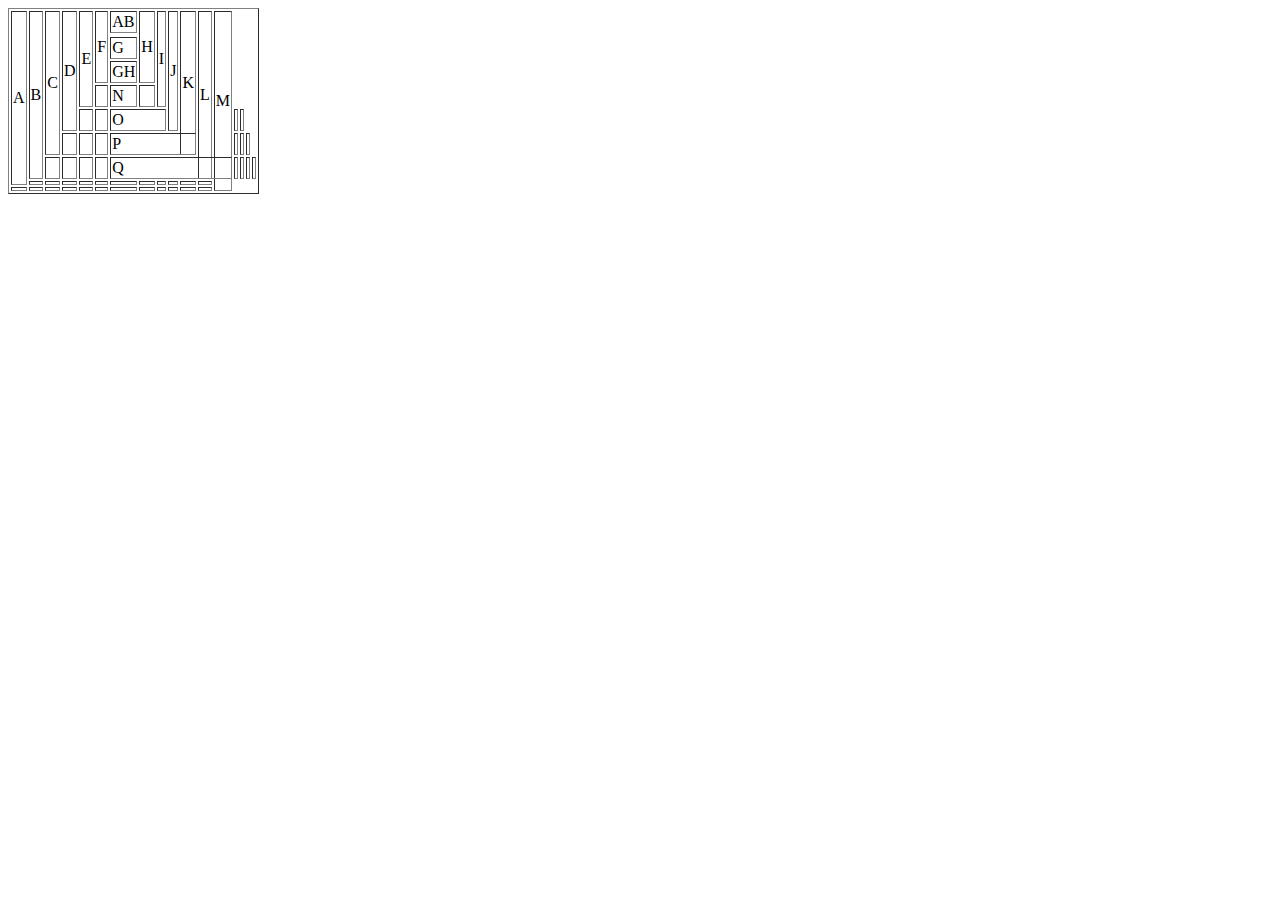
<file: index.html>
<!DOCTYPE html>
<html lang="en">
<head>
    <meta charset="UTF-8">
    <meta http-equiv="X-UA-Compatible" content="IE=edge">
    <meta name="viewport" content="width=device-width, initial-scale=1.0">
    <title>Document</title>
</head>
<body>
    <table border="1">
        <tr>
            <td rowspan="9">A</td>
            <td rowspan="8">B</td>
            <td rowspan="7">C</td>
            <td rowspan="6">D</td>
            <td rowspan="5">E</td>
            <td rowspan="4">F</td>
            <td colspan="1">AB</td>
            <td rowspan="4">H</td>
            <td rowspan="5">I</td>
            <td rowspan="6">J</td>
            <td rowspan="7">K</td>
            <td rowspan="8">L</td>
            <td rowspan="10">M</td>
        </tr>
        <tr>
            <!-- <td></td> -->
            <!-- <td></td> -->
            <!-- <td></td>
            <td></td>
            <td></td>
            <td></td>
            <td></td>
            <td></td>
            <td></td>
            <td></td>
            <td></td>
            <td></td>
            <td></td> -->
        </tr>
        <tr>
            <!-- <td></td>
            <td></td> -->
            <!-- <td></td>
            <td></td>
            <td></td>
            <td></td>
            <td></td>
            <td></td>
            <td></td>
            <td></td>
            <td></td> -->
            <!-- <td></td> -->
            <td colspan="1">G</td>
        </tr>
        <tr>
            <!-- <td></td>
            <td></td>
            <td></td>
            <td></td>
            <td></td>
            <td></td>
            <td></td>
            <td></td>
            <td></td>
            <td></td>
            <td></td>
            <td></td> -->
            <td colspan="1">GH</td>
        </tr>
        <tr>
            <!-- <td></td>
            <td></td>
            <td></td>
            <td></td>
            <td></td>
            <td></td>
            <td></td>
            <td></td>
            <td></td>
            <td></td> -->
            <td></td>
            <td colspan="1">N</td>
            <td></td>
        </tr>
        <tr>
            <!-- <td></td>
            <td></td>
            <td></td>
            <td></td>
            <td></td>
            <td></td>
            <td></td>
            <td></td> -->
            <td></td>
            <td></td>
            <td colspan="3">O</td>
            <td></td>
            <td></td>
        </tr>
        <tr>
            <!-- <td></td>
            <td></td>
            <td></td>
            <td></td>
            <td></td>
            <td></td> -->
            <td></td>
            <td></td>
            <td></td>
            <td colspan="5">P</td>
            <td></td>
            <td></td>
            <td></td>
        </tr>
        <tr>
            <!-- <td></td>
            <td></td>
            <td></td>
            <td></td> -->
            <td></td>
            <td></td>
            <td></td>
            <td></td>
            <td colspan="7">Q</td>
            <td></td>
            <td></td>
            <td></td>
            <td></td>
        </tr>
        <tr>
            <!-- <td></td>
            <td></td> -->
            <td></td>
            <td></td>
            <td></td>
            <td></td>
            <td></td>
            <td></td>
            <td></td>
            <td></td>
            <td></td>
            <td></td>
            <td></td>
        </tr>
        <tr>
            <!-- <td></td> -->
            <td></td>
            <td></td>
            <td></td>
            <td></td>
            <td></td>
            <td></td>
            <td></td>
            <td></td>
            <td></td>
            <td></td>
            <td></td>
            <td></td>
        </tr>
        
    </table>
</body>
</html>
</file>
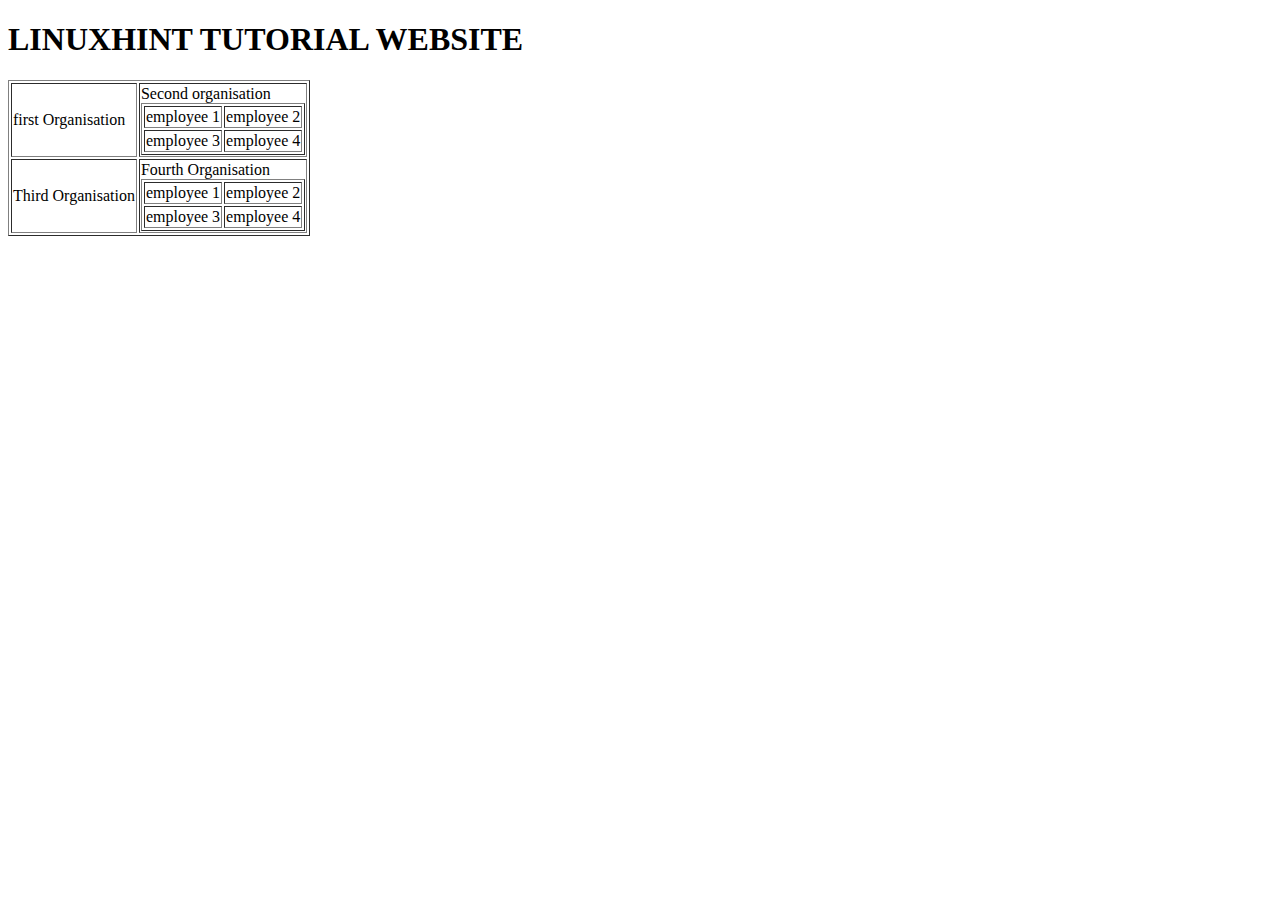
<file: abc.html>
<!DOCTYPE html>
<html lang="en">
<head>
    <meta charset="UTF-8">
    <meta http-equiv="X-UA-Compatible" content="IE=edge">
    <meta name="viewport" content="width=device-width, initial-scale=1.0">
    <title>Document</title>
</head>
<body>
    <h1>LINUXHINT TUTORIAL WEBSITE</h1>
    
    <table border="1">
        <tr>
            <td>first Organisation</td>
            <td>Second organisation
                <table border="1">
                    <tr>
                        <td>employee 1</td>
                        <td>employee 2</td>
                    </tr>
                    <tr>
                        <td>employee 3</td>
                        <td>employee 4</td>
                    </tr>
                </table>
            </td>
        </tr>
        <tr>
            <td>Third Organisation</td>
            <td>Fourth Organisation
                <table border="1">
                    <tr>
                        <td>employee 1</td>
                        <td>employee 2</td>
                    </tr>
                    <tr>
                        <td>employee 3</td>
                        <td>employee 4</td>
                    </tr>
                </table>
            </td>
        </tr>
    </table>
</body>
</html>
</file>
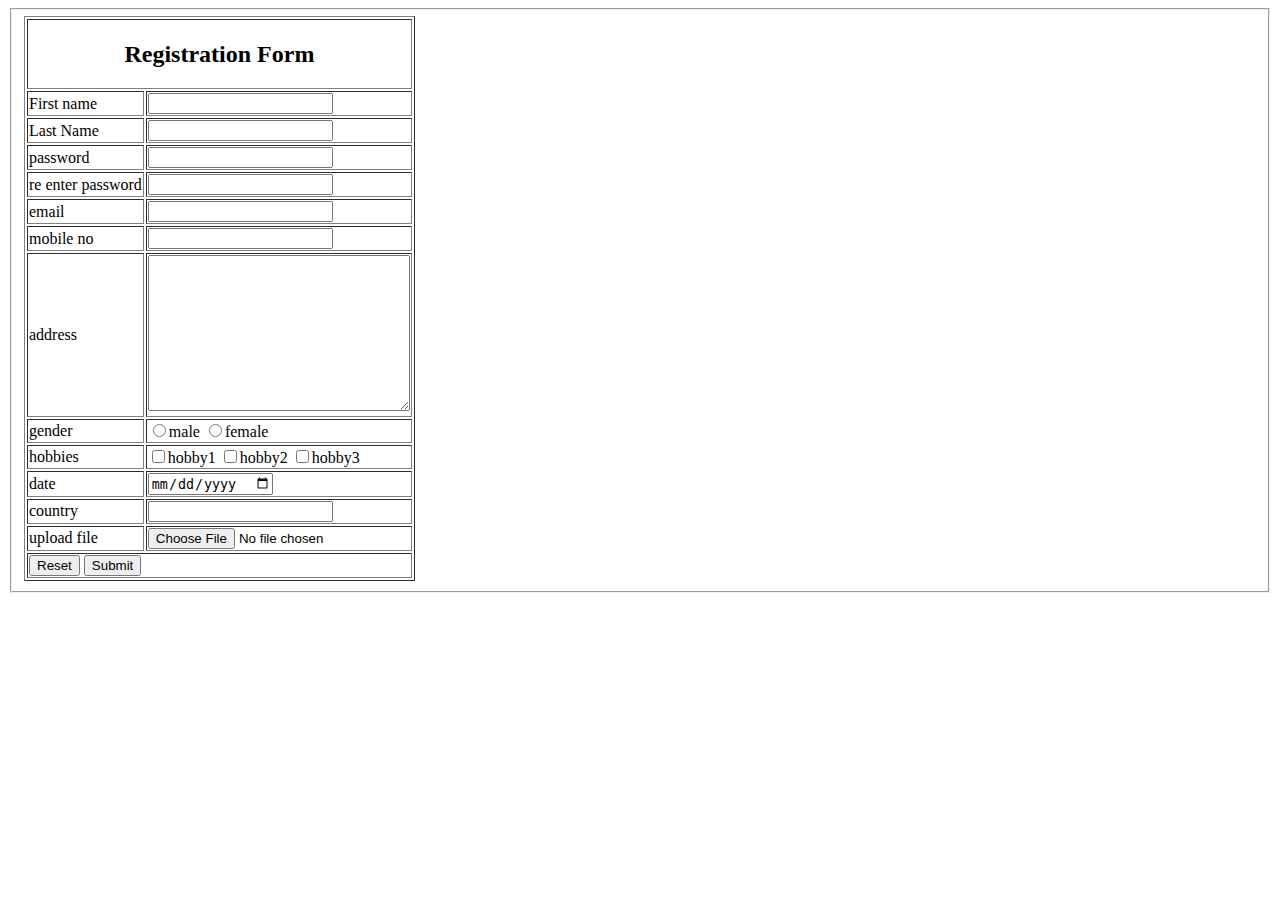
<file: meet.html>
<!DOCTYPE html>
<html lang="en">
<head>
    <meta charset="UTF-8">
    <meta http-equiv="X-UA-Compatible" content="IE=edge">
    <meta name="viewport" content="width=device-width, initial-scale=1.0">
    <title>Document</title>
</head>
<body>
    <fieldset>
        <table border="1">
            <form action="">
                <tr>
                    <th colspan="2"><h2>Registration Form</h2></th>
                    </tr>
                    <tr>
                    <td><label for="">First name</label></td>
                    <td><input type="text" name="" id=""></td>
                    </tr>
                    <tr>
                    <td><label for="">Last Name</label></td>
                    <td><input type="text" name="" id=""></td>
                </tr>
                <tr>
                   <td><label for="">password</label></td>
                   <td><input type="text" name="" id=""></td>
                </tr>
                <tr>
                    <td><label for="">  re enter password</label></td>
                    <td><input type="text" name="" id=""></td>
                </tr>
                <tr>
                    <td><label for="">email</label></td>
                    <td><input type="text" name="" id=""></td>

                    
                </tr>
                <tr>
                    <td><label for="">mobile no</label></td>
                    <td><input type="text" name="" id=""></td>  
                </tr>
                <tr>
                    <td><label for="">address</label></td>
                    <td><textarea name="" id="" cols="30" rows="10"></textarea> 
                </tr>
                <tr>
                    <td>gender</td>
                    <td><input type="radio" name="gender" id="abc">male
                        <input type="radio" name="gender" id="" >female</td>  

                </tr>
              <tr>
                <td>hobbies</td>
                <td><input type="checkbox" name="hobbies" id="">hobby1
                    <input type="checkbox" name="hobbies" id="">hobby2
                    <input type="checkbox" name="hobbies" id="">hobby3</td>
              </tr>
              <tr>
                <td>date</td>
                <td><input type="date" name="" id=""></td>
              </tr>
              <tr>
                <td>country</td>
                <td><input type="country" name="" id=""></td>
                        
              </tr>
              <tr>
                <td>upload file</td>
                <td><input type="file" name="" id=""></td>
              </tr>
              <tr>
               <td colspan="2">
                <input type="reset" name="" id="">
                <input type="submit" name="" id="">
               </td>
              
               </td>
              </tr>
            </form>
           
        </table>
    </fieldset>
</body>
</html>
</file>
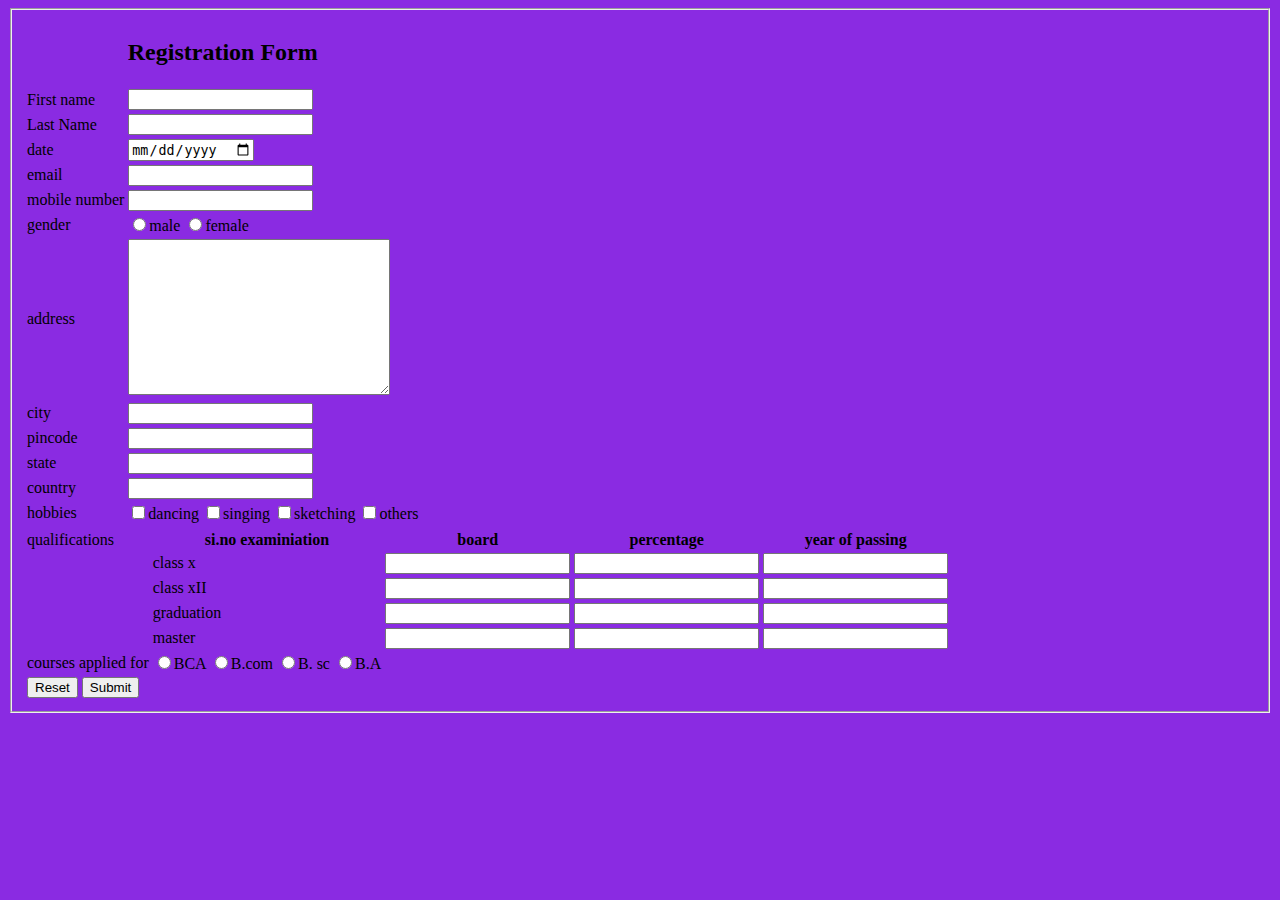
<file: table.html>
<!DOCTYPE html>
<html lang="en">
<head>
    <meta charset="UTF-8">
    <meta http-equiv="X-UA-Compatible" content="IE=edge">
    <meta name="viewport" content="width=device-width, initial-scale=1.0">
    <title>Document</title>
</head>
<body style="background-color: blueviolet;">
    
        <fieldset>
            <table border="0">
                <form action="">
                    <tr>
                        <th colspan="2"><h2>Registration Form</h2></th>
                        </tr>
                        <tr>
                        <td><label for="">First name</label></td>
                        <td><input type="text" name="" id=""></td>
                        </tr>
                        <tr>
                        <td><label for="">Last Name</label></td>
                        <td><input type="text" name="" id=""></td>
                    </tr>
                    <tr>
                        <td>date</td>
                        <td><input type="date" name="" id=""></td>
                      </tr>
                      <tr>
                        <td><label for="">email</label></td>
                        <td><input type="text" name="" id=""></td>
    
                        
                    </tr>
                    <tr>
                        <td>mobile number</td>
                        <td><input type="text" name="" id=""></td>
                    </tr>
                    <tr>
                        <td>gender</td>
                    <td><input type="radio" name="gender" id="abc">male
                        <input type="radio" name="gender" id="" >female</td>  

                    </tr>
                     <tr>
                        <td><label for="">address</label></td>
                        <td><textarea name="" id="" cols="30" rows="10"></textarea></td>
                     </tr>
                     <tr>
                        <td>city</td>
                        <td><input type="text" name="" id=""></td>
                    </tr>
                    <tr>
                        <td>pincode</td>
                        <td><input type="text" name="" id=""></td>
                    </tr>
                      <tr>
                        <td>state</td>
                        <td><input type="text" name="" id=""></td>
                    </tr>
                    <tr>
                        <td>country</td>
                        <td><input type="text" name="" id=""></td>
                    </tr>
                    <tr>
                        <td>hobbies</td>
                        <td><input type="checkbox" name="hobbies" id="">dancing
                            <input type="checkbox" name="hobbies" id="">singing
                            <input type="checkbox" name="hobbies" id="">sketching
                            <input type="checkbox" name="hobbies" id="">others</td>
                            <tr>
                                <table border="0">
                                <td><label for="">qualifications</label></td>
                                <th>si.no examiniation</th>
                                <th> board</th>
                                <th>percentage</th>
                                <th>year of passing</th>
                            </tr>
                            <tr>
                                <td></td>
                                <td> class x</td>
                                <td><input type="text" name="" id=""></td>
                                <td><input type="text" name="" id=""></td>
                                <td><input type="text" name="" id=""></td>
                                
                                
                                
                            </tr>
                            <tr>
                                <td></td>
                                <td>class xII</td>
                                <td><input type="text" name="" id=""></td>
                                <td><input type="text" name="" id=""></td>
                                <td><input type="text" name="" id=""></td>
                                

                            </tr>
                            <tr>
                                <td></td>
                                <td>graduation</td>
                                <td><input type="text" name="" id=""></td>
                                <td><input type="text" name="" id=""></td>
                                <td><input type="text" name="" id=""></td>
                                

                            </tr>

                            <tr>
                                <td></td>
                                <td>master</td>
                                <td><input type="text" name="" id=""></td>
                                <td><input type="text" name="" id=""></td>
                                <td><input type="text" name="" id=""></td>
                                

                            </tr>
                            <td>courses applied for </td>
                            <td><input type="radio" name="hobbies" id="">BCA
                                <input type="radio" name="hobbies" id="">B.com
                                <input type="radio" name="hobbies" id="">B. sc
                                <input type="radio" name="hobbies" id="">B.A</td>
                          </tr>
                          <tr>
                            <td colspan="2">
                                <input type="reset" name="" id="">
                                <input type="submit" name="" id="">
                               </td>
                          </tr>


                            
                      

                            
                                
                            
                             
</body>
</html>
</file>
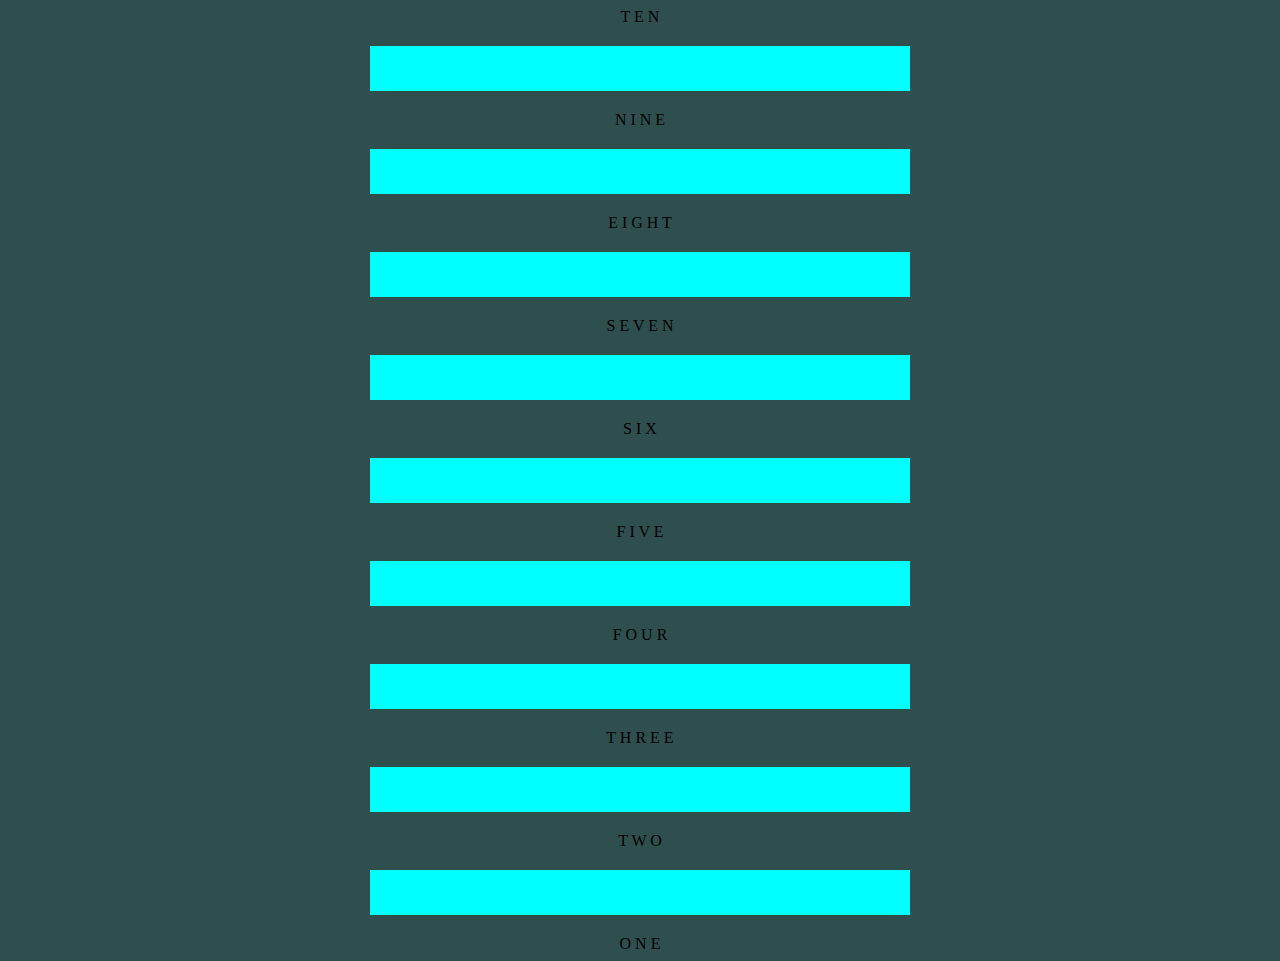
<file: css/csk.html>
<!DOCTYPE html>
<html lang="en">
    
<head>
    <meta charset="UTF-8">
    <meta http-equiv="X-UA-Compatible" content="IE=edge">
    <meta name="viewport" content="width=device-width, initial-scale=1.0">
    <title>Document</title>
    <style>
        *{
            background-color: darkslategrey;
           
        }
        .two{
            margin: 20px;
            padding: 20px;
            height: 5px;
            width: 500px;
        }
    </style>

</head>
<body>
    <center>
    <div>T E N</div>
  <div class="two" style="background-color: aqua;"></div>
    <div> N I N E</div>
    <div class="two" style="background-color: aqua;"></div>
    <div>E I G H T</div>
    <div class="two" style="background-color: aqua;"></div>
    <div>S E V E N</div>
    <div class="two" style="background-color: aqua;"></div>
    <div>S I X</div>
    <div class="two" style="background-color: aqua;"></div>
    <div>F I V E</div>
    <div class="two" style="background-color: aqua;"></div>
    <div>F O U R</div>
    <div class="two" style="background-color: aqua;"></div>
    <div>T H R E E</div>
    <div class="two" style="background-color: aqua;"></div>
    <div>T W O</div>
    <div class="two" style="background-color: aqua;"></div>
    <div>O N E</div>
</center>
</body>
</html>
</file>
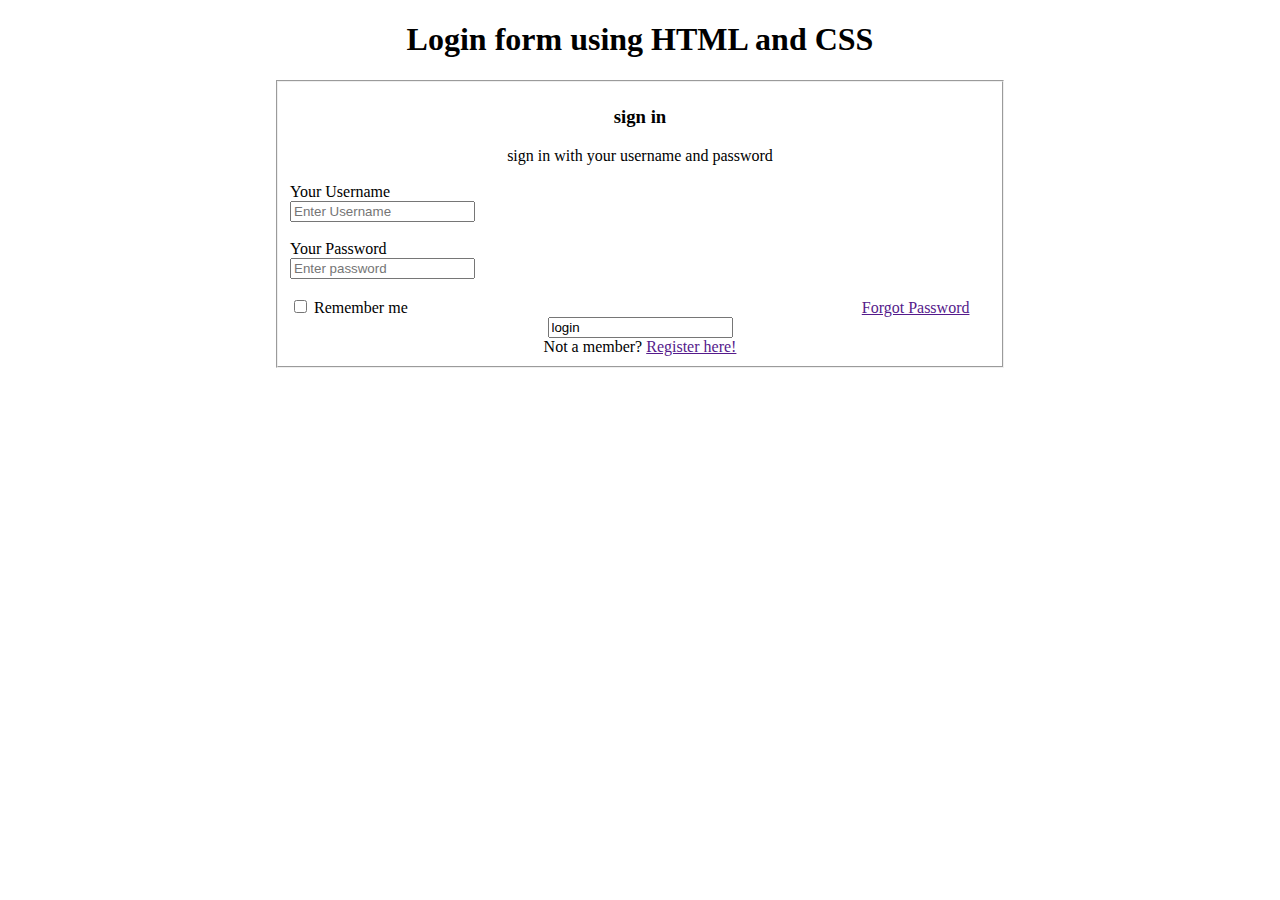
<file: css/RCB.HTML>
<!DOCTYPE html>
<html lang="en">
<head>
    <meta charset="UTF-8">
    <meta http-equiv="X-UA-Compatible" content="IE=edge">
    <meta name="viewport" content="width=device-width, initial-scale=1.0">
    <title>Document</title>
    <link rel="stylesheet" href="RCB.css">
</head>
<body>
    <center>
    <h1>Login form using HTML and CSS</h1>
    <fieldset>
        <h3> sign in</h3>
        <div>sign in with your username and password</div><br>
        <div class="two">Your Username <br>
        <input type="text" name="" id="" placeholder="Enter Username"></div><br>
        <div class="two">Your Password <br>
            <input type="text" name="" id="" placeholder="Enter password"></div><br>

            <div class="two"><input type="checkbox" name="" id="remember">
                <label for="remember">Remember me</label>
                <a href="" id="one">Forgot Password</a></div>
                <input type="sumbit" name="" id="" value="login">
                <div>Not a member? <a href="">Register here!</a></div>
    </fieldset>
</center>

</body>
</html>
</file>
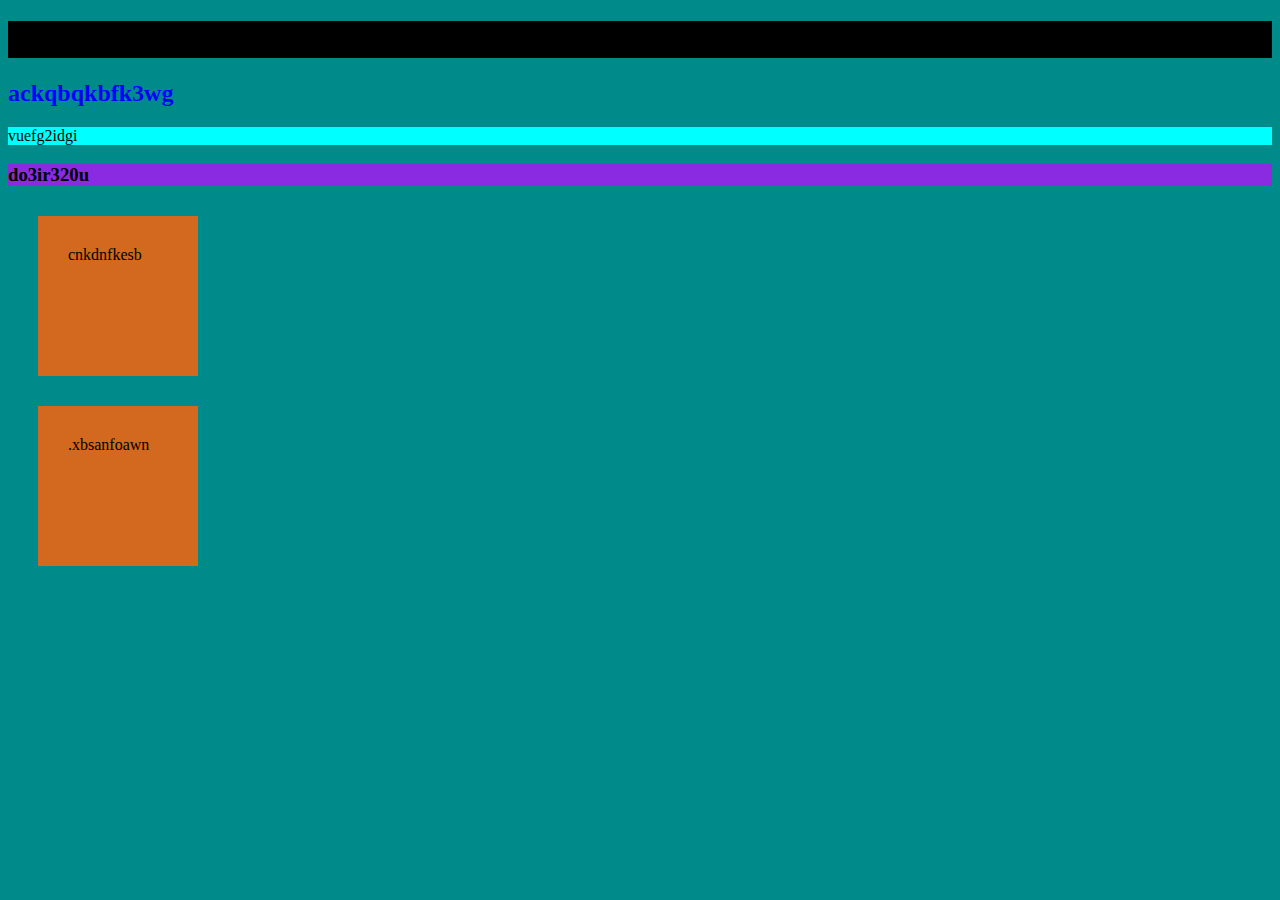
<file: HTML/01.html>
<!DOCTYPE html>
<html lang="en">
<head>
    <meta charset="UTF-8">
    <meta http-equiv="X-UA-Compatible" content="IE=edge">
    <meta name="viewport" content="width=device-width, initial-scale=1.0">
    <style>
        *{
            background-color: darkcyan;
        }
        #one{
            background-color: black;
        }
        .two{
            background-color: blueviolet;
        }
        div{
            height: 100px;
            width: 100px;
            background-color: chocolate;
            margin: 30px;
            padding: 30px;
        }

    </style>
    <title>Document</title>
</head>
<body>
    <h1 id="one">cbwekcbkewvb</h1>
    <h2 style="color: blue;">ackqbqkbfk3wg</h2>
    <p style="background-color: aqua;">vuefg2idgi</p>
    <h3 class="two">do3ir320u</h3>
    <div>cnkdnfkesb</div>
    <div>.xbsanfoawn</div>
</body>
</html>
</file>
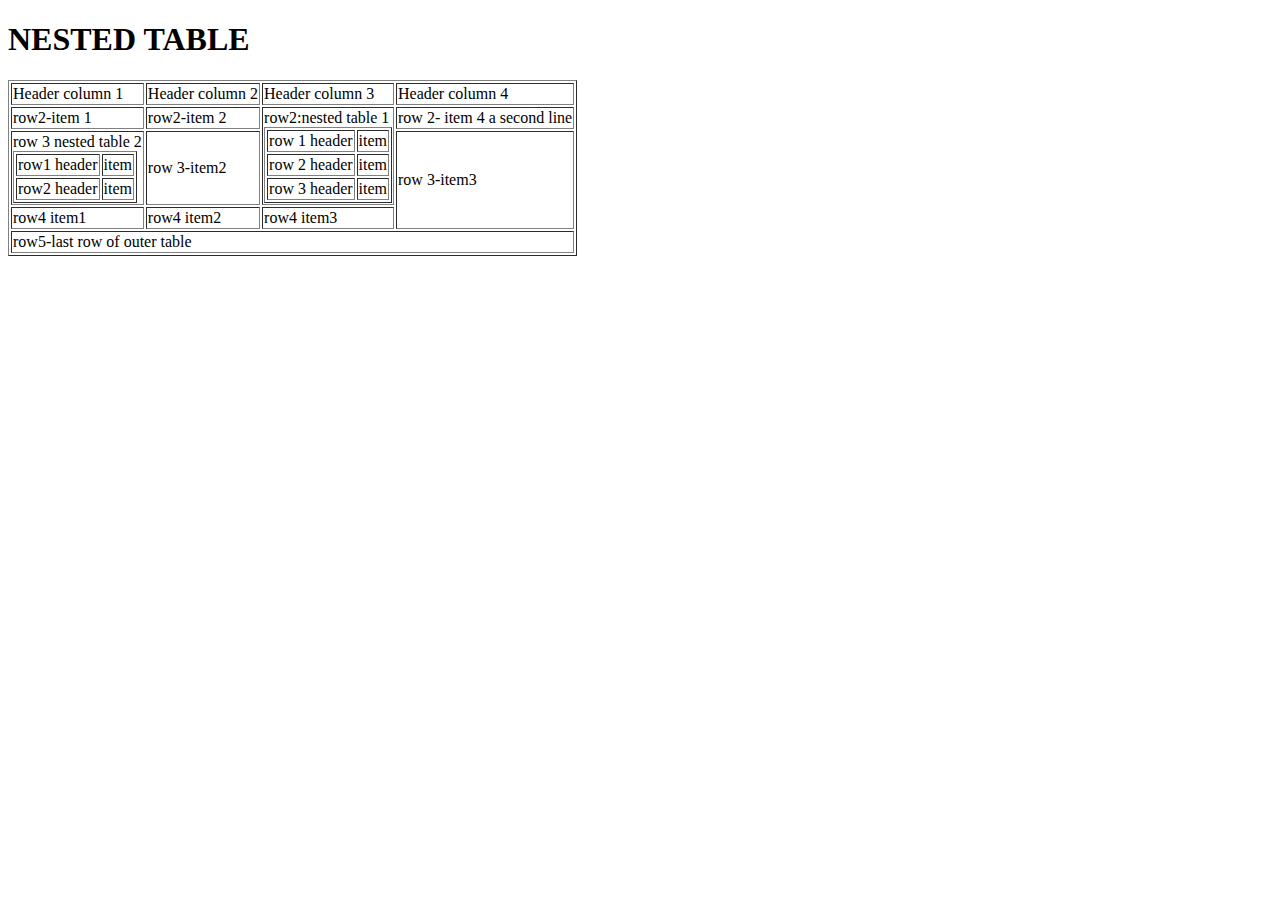
<file: HTML/dhoni.html>
<!DOCTYPE html>
<html lang="en">
<head>
    <meta charset="UTF-8">
    <meta http-equiv="X-UA-Compatible" content="IE=edge">
    <meta name="viewport" content="width=device-width, initial-scale=1.0">
    <title>Document</title>
</head>
<body>
    <h1>NESTED TABLE</h1>
    <table border="1">
        <tr>
            <td>Header column 1</td>
            <td>Header column 2</td>
            <td>Header column 3</td>
            <td>Header column 4</td>
        </tr>
        <tr>
            <td>row2-item 1</td>
            <td>row2-item 2</td>
            <td rowspan="2">row2:nested table 1
                <table border="1">
                    <tr>
                        <td>row 1 header</td>
                        <td>item</td>
                    </tr>
                    <tr>
                        <td>row 2 header</td>
                        <td>item</td>
                    </tr>
                    <tr>
                        <td>row 3 header</td>
                        <td>item</td>
                    </tr>

                </table>

            </td>
            <td>row 2- item 4 a second line</td>
        </tr>
        <tr>
            <td>row 3 nested table 2
                <table border="1">
                    <tr>
                        <td>row1 header</td>
                        <td>item</td>
                    </tr>
                    <tr>
                        <td>row2 header</td>
                        <td>item</td>
                    </tr>
                </table>
            </td>
            <td>row 3-item2</td>
            <td rowspan="2">row 3-item3</td>
        </tr>
        <tr>
            <td>row4 item1</td>
            <td>row4 item2</td>
            <td>row4 item3</td>
        </tr>
        <tr>
            <td colspan="4">row5-last row of outer table</td>
        </tr>
    </table>
</body>
</html>
</file>
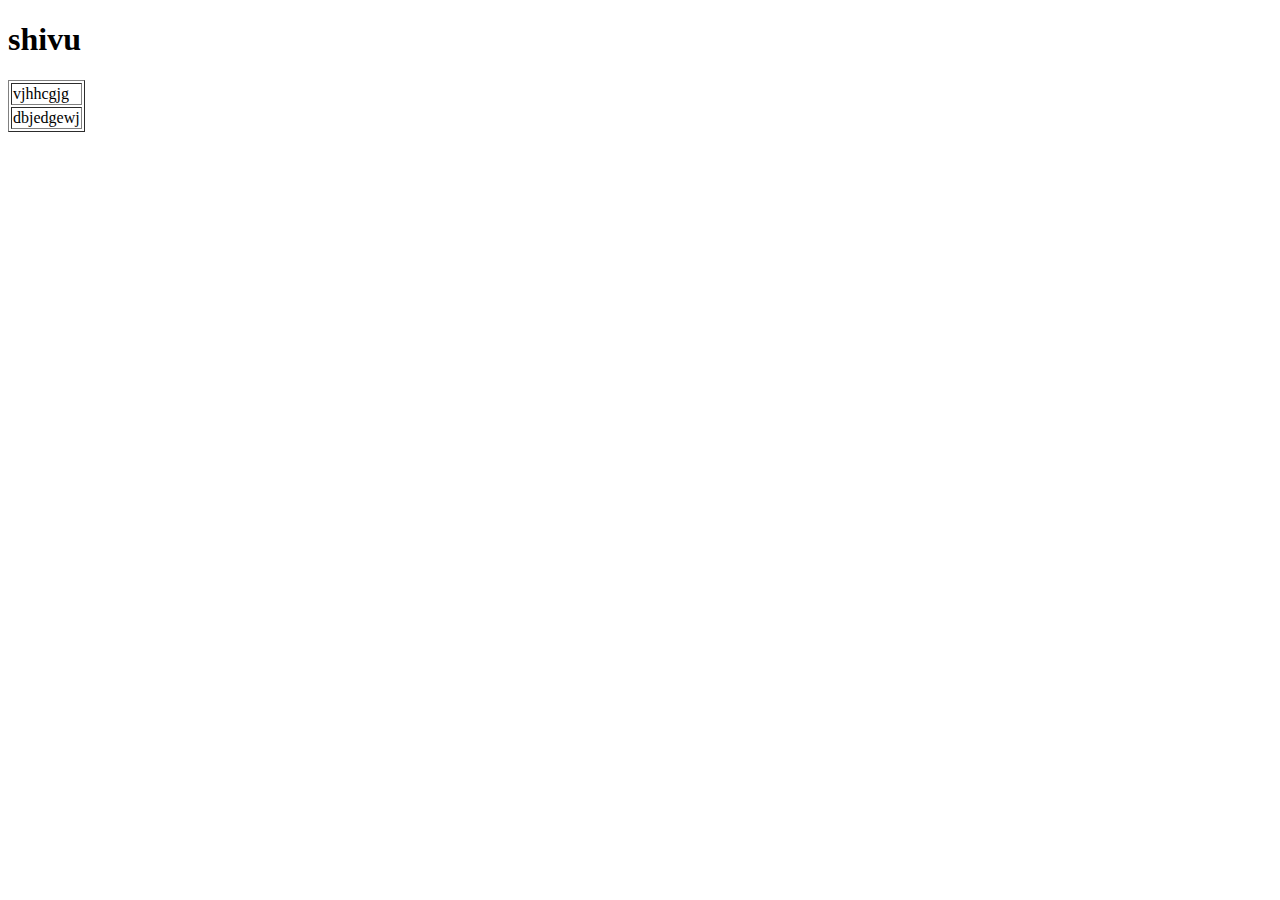
<file: HTML/shivu.html>
<!DOCTYPE html>
<html lang="en">
<head>
    <meta charset="UTF-8">
    <meta http-equiv="X-UA-Compatible" content="IE=edge">
    <meta name="viewport" content="width=device-width, initial-scale=1.0">
    <title>Document</title>
</head>
<body>
    <h1>shivu</h1>
    <table border="1">
        <tr>
            <td>vjhhcgjg</td>
        </tr>
        <tr>
            <td>dbjedgewj</td>
        </tr>
    </table>
</body>
</html>
</file>
<file: css/RCB.css>
fieldset{
    width: 700px;
}
.two{
    text-align: left;
}
a{
    
    
}
#one{
margin-left: 450px;
}
</file>
